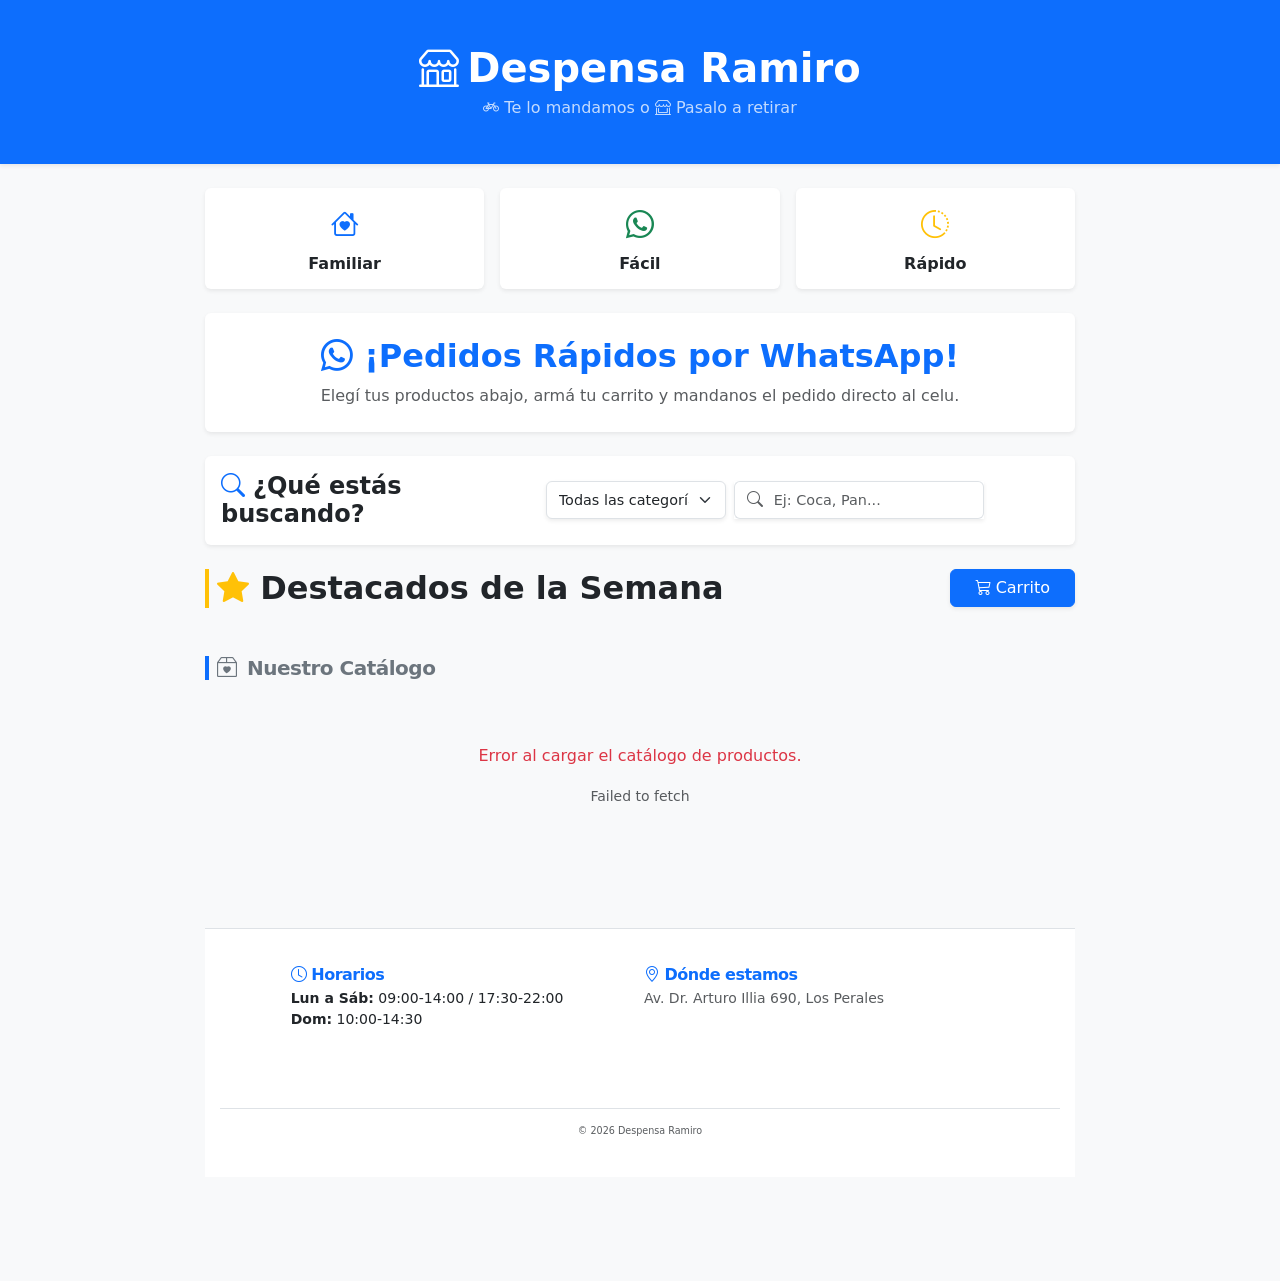
<file: index.html>
<!DOCTYPE html>
<html lang="es">
<head>
    <meta charset="UTF-8">
    <meta name="viewport" content="width=device-width, initial-scale=1.0">
    <title>🏪 Despensa Ramiro - Tu Almacén de Confianza</title>
    <link href="https://cdn.jsdelivr.net/npm/bootstrap@5.3.3/dist/css/bootstrap.min.css" rel="stylesheet">
    <link rel="stylesheet" href="https://cdn.jsdelivr.net/npm/bootstrap-icons@1.11.3/font/bootstrap-icons.min.css">
    <link rel="stylesheet" href="styles.css">
</head>
<body class="bg-light">

    <header class="bg-primary text-white py-4 shadow-sm sticky-top">
        <div class="container text-center">
            <h1 class="fw-bold mb-1"><i class="bi bi-shop me-2"></i>Despensa Ramiro</h1>
            <p class="mb-0 opacity-75">
                <i class="bi bi-bicycle"></i> Te lo mandamos o 
                <i class="bi bi-shop-window"></i> Pasalo a retirar
            </p>
        </div>
    </header>

    <div class="container my-4">
        
        <div class="row g-3 mb-4">
            <div class="col-4 text-center">
                <div class="bg-white p-3 rounded shadow-sm h-100">
                    <i class="bi bi-house-heart text-primary fs-3"></i>
                    <h6 class="mt-2 fw-bold mb-0">Familiar</h6>
                </div>
            </div>
            <div class="col-4 text-center">
                <div class="bg-white p-3 rounded shadow-sm h-100">
                    <i class="bi bi-whatsapp text-success fs-3"></i>
                    <h6 class="mt-2 fw-bold mb-0">Fácil</h6>
                </div>
            </div>
            <div class="col-4 text-center">
                <div class="bg-white p-3 rounded shadow-sm h-100">
                    <i class="bi bi-clock-history text-warning fs-3"></i>
                    <h6 class="mt-2 fw-bold mb-0">Rápido</h6>
                </div>
            </div>
        </div>

        <div class="card border-0 shadow-sm p-4 mb-4 text-center bg-white">
            <h2 class="text-primary fw-bold"><i class="bi bi-whatsapp"></i> ¡Pedidos Rápidos por WhatsApp!</h2>
            <p class="text-muted mb-0">Elegí tus productos abajo, armá tu carrito y mandanos el pedido directo al celu.</p>
        </div>

        <!-- Panel de Búsqueda y Filtro (Movido arriba de destacados) -->
        <div class="card border-0 shadow-sm p-3 mb-4 bg-white">
            <div class="d-flex flex-column flex-md-row justify-content-between align-items-center gap-3">
                <h4 class="m-0 fw-bold text-dark d-none d-md-block">
                    <i class="bi bi-search me-2 text-primary"></i>¿Qué estás buscando?
                </h4>
                
                <div class="d-flex gap-2 w-100 w-md-auto justify-content-center">
                    <!-- Selector de Categorías -->
                    <select id="select-categoria" class="form-select border shadow-sm" onchange="filtrarProductos()" style="max-width: 180px; font-size: 0.9rem;">
                        <option value="todas">Todas las categorías</option>
                    </select>
                    
                    <!-- Buscador -->
                    <div class="input-group shadow-sm" style="max-width: 250px;">
                        <span class="input-group-text bg-white border-end-0"><i class="bi bi-search text-muted"></i></span>
                        <input type="text" id="input-busqueda" class="form-control border-start-0 ps-0" placeholder="Ej: Coca, Pan..." oninput="filtrarProductos()" style="font-size: 0.9rem;">
                    </div>
                </div>
            </div>
        </div>

        <div class="d-flex justify-content-between align-items-center mb-4">
            <h2 class="m-0 border-start border-warning border-4 ps-2 fw-bold text-dark">
                <i class="bi bi-star-fill text-warning"></i> Destacados de la Semana
            </h2>
            <button class="btn btn-primary position-relative px-4 shadow-sm" data-bs-toggle="modal" data-bs-target="#cartModal">
                <i class="bi bi-cart3"></i> Carrito
                <span id="cart-badge" class="position-absolute top-0 start-100 translate-middle badge rounded-pill bg-danger d-none">
                    0
                </span>
            </button>
        </div>

        <div class="row g-4 mb-5" id="contenedor-destacados">
            </div>

        <div class="d-flex flex-column flex-md-row justify-content-between align-items-md-center mb-3">
            <h3 class="m-0 border-start border-primary border-4 ps-2 fw-bold text-secondary mb-3 mb-md-0">
                <i class="bi bi-box2-heart me-1"></i> Nuestro Catálogo
            </h3>
        </div>
        
        <div class="row g-3" id="contenedor-productos">
            </div>

        <!-- Paginación -->
        <div id="paginacion-container" class="d-flex justify-content-center mt-5 mb-3"></div>

    <!-- Footer -->
    <footer class="bg-white border-top py-3 mt-4">
        <div class="container">
            <div class="row g-2 justify-content-center text-center text-md-start">
                <div class="col-md-5">
                    <h3 class="fw-bold fs-6 mb-1 text-primary"><i class="bi bi-clock"></i> Horarios</h3>
                    <p class="mb-0 small"><strong>Lun a Sáb:</strong> 09:00-14:00 / 17:30-22:00</p>
                    <p class="mb-0 small"><strong>Dom:</strong> 10:00-14:30</p>
                </div>
                <div class="col-md-5">
                    <h3 class="fw-bold fs-6 mb-1 text-primary"><i class="bi bi-geo-alt"></i> Dónde estamos</h3>
                    <p class="mb-1 small text-muted">Av. Dr. Arturo Illia 690, Los Perales</p>
                    <iframe 
                        src="https://www.google.com/maps/embed?pb=!1m18!1m12!1m3!1d3640.110593744859!2d-65.32739842369456!3d-24.16785388415546!2m3!1f0!2f0!3f0!3m2!1i1024!2i1024!1i768!4f13.1!3m3!1m2!1s0x941b0f22d3cc3235%3A0xacf9100542ee487d!2sDespensa%20y%20fiambreria%20RAMIRO!5e0!3m2!1ses-419!2sar!4v1780718522322!5m2!1ses-419!2sar" 
                        class="w-100 rounded" height="80" style="border:0;" loading="lazy">
                    </iframe>
                </div>
            </div>
            <div class="text-center mt-2 pt-2 border-top">
                <small class="text-muted" style="font-size: 0.6rem;">© 2026 Despensa Ramiro</small>
            </div>
        </div>
    </footer>

    <div class="modal fade" id="cartModal" tabindex="-1" aria-labelledby="cartModalLabel" aria-hidden="true">
        <div class="modal-dialog modal-dialog-centered">
            <div class="modal-content">
                <div class="modal-header bg-light">
                    <h5 class="modal-title fw-bold" id="cartModalLabel"><i class="bi bi-cart3 me-2"></i>Tu Pedido</h5>
                    <button type="button" class="btn-close" data-bs-dismiss="modal" aria-label="Close"></button>
                </div>
                <div class="modal-body">
                    <div id="carrito-vacio" class="text-center py-4">
                        <i class="bi bi-cart-x display-4 text-muted"></i>
                        <p class="mt-2 text-muted">Aún no has agregado productos</p>
                    </div>
                    <div id="lista-carrito" class="d-none">
                        <div id="items-contenedor-modal"></div>
                    </div>
                    <hr>
                    <div class="d-flex justify-content-between align-items-center">
                        <span class="fw-bold fs-5">Total Estimado:</span>
                        <span id="total-precio-modal" class="fw-bold fs-4 text-success">$0.00</span>
                    </div>
                </div>
                <div class="modal-footer">
                    <button type="button" class="btn btn-secondary border-0" data-bs-dismiss="modal">Seguir Comprando</button>
                    <button type="button" class="btn btn-success px-4 fw-bold shadow-sm" id="btn-finalizar-pedido" onclick="enviarPedido(event)" disabled>
                        <i class="bi bi-whatsapp"></i> Enviar Pedido
                    </button>
                </div>
            </div>
        </div>
    </div>

    <div class="modal fade" id="alertModal" tabindex="-1" aria-hidden="true">
        <div class="modal-dialog modal-sm modal-dialog-centered">
            <div class="modal-content border-0 shadow">
                <div class="modal-body text-center p-4">
                    <i class="bi bi-exclamation-triangle text-warning display-4"></i>
                    <h5 class="fw-bold mt-3">¡Atención!</h5>
                    <p id="alertModalMessage" class="text-muted mb-0">Has alcanzado el límite de stock disponible.</p>
                    <button type="button" class="btn btn-primary w-100 mt-4 fw-bold" data-bs-dismiss="modal">Entendido</button>
                </div>
            </div>
        </div>
    </div>

    <div class="barra-pedido d-md-none bg-white border-top p-3 fixed-bottom shadow-lg">
        <div class="container d-flex justify-content-between align-items-center">
            <div class="total-texto d-flex flex-column">
                <small class="text-muted fw-bold">TOTAL ESTIMADO</small>
                <span id="total-precio" class="fw-bold text-success fs-5">$0.00</span>
            </div>
            <button class="btn btn-success fw-bold px-4" data-bs-toggle="modal" data-bs-target="#cartModal">
                Ver Carrito
            </button>
        </div>
    </div>

    <!-- Botón flotante de carrito para desktop/mobile al hacer scroll -->
    <button id="btn-flotante-carrito" class="btn btn-primary rounded-circle shadow-lg d-none" 
            style="position: fixed; bottom: 90px; right: 20px; width: 60px; height: 60px; z-index: 1050;"
            data-bs-toggle="modal" data-bs-target="#cartModal">
        <i class="bi bi-cart3 fs-3"></i>
        <span id="cart-badge-flotante" class="position-absolute top-0 start-100 translate-middle badge rounded-pill bg-danger d-none">
            0
        </span>
    </button>

    <script src="https://cdn.jsdelivr.net/npm/bootstrap@5.3.3/dist/js/bootstrap.bundle.min.js"></script>
    <script src="script.js"></script>
</body>
</html>
</file>
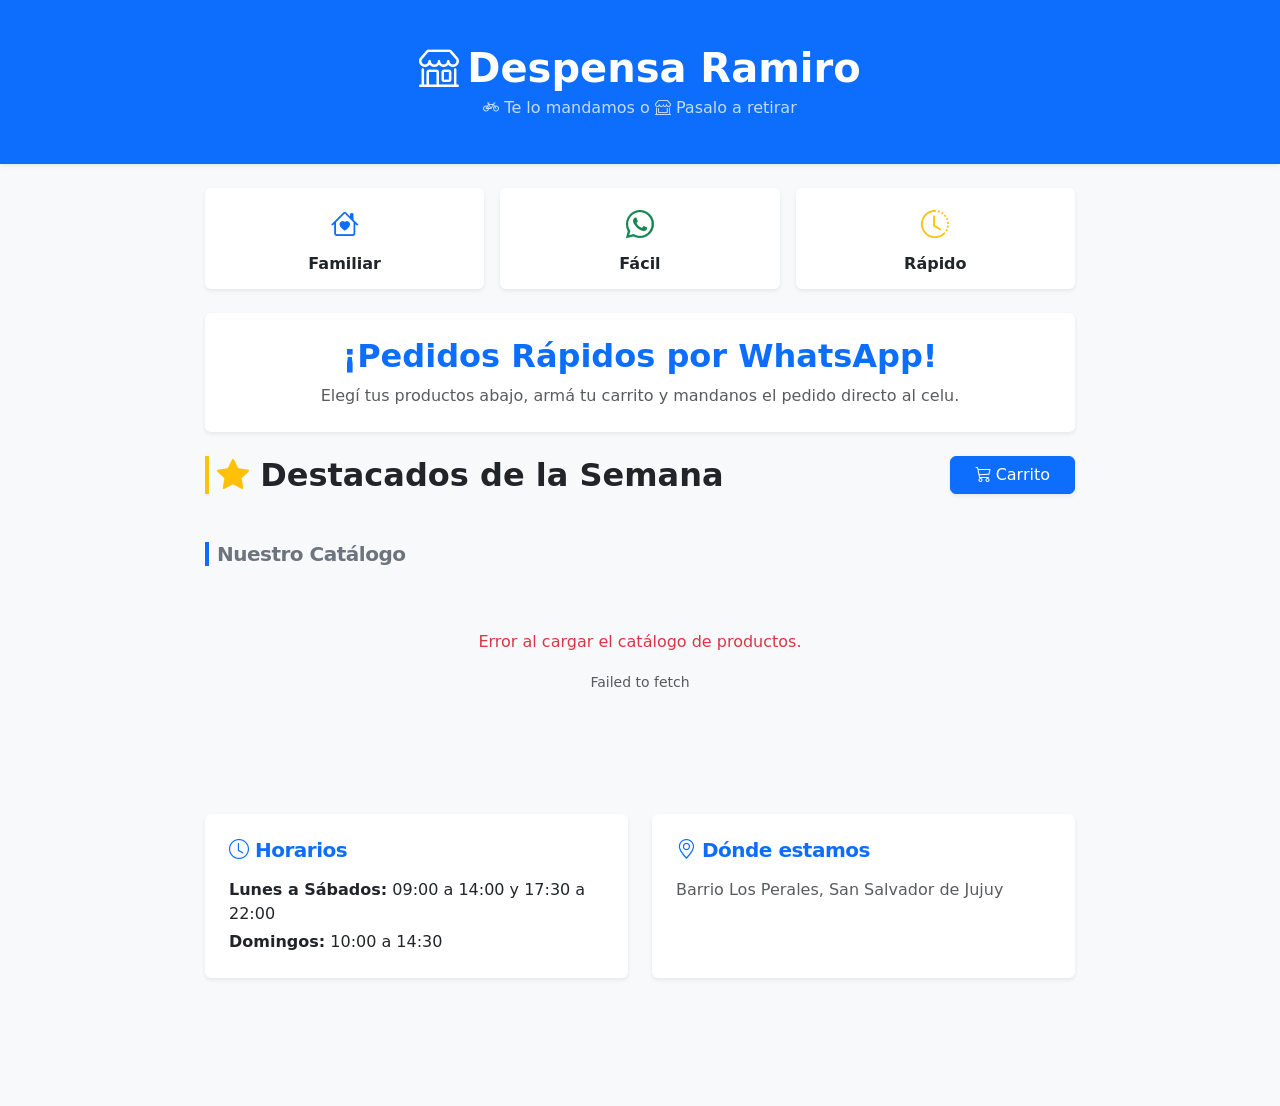
<file: index..html>
<!DOCTYPE html>
<html lang="es">
<head>
    <meta charset="UTF-8">
    <meta name="viewport" content="width=device-width, initial-scale=1.0">
    <title>Despensa Ramiro - Tu Almacén de Confianza</title>
    <link href="https://cdn.jsdelivr.net/npm/bootstrap@5.3.3/dist/css/bootstrap.min.css" rel="stylesheet">
    <link rel="stylesheet" href="https://cdn.jsdelivr.net/npm/bootstrap-icons@1.11.3/font/bootstrap-icons.min.css">
    <link rel="stylesheet" href="styles.css">
</head>
<body class="bg-light">

    <header class="bg-primary text-white py-4 shadow-sm sticky-top">
        <div class="container text-center">
            <h1 class="fw-bold mb-1"><i class="bi bi-shop me-2"></i>Despensa Ramiro</h1>
            <p class="mb-0 opacity-75">
                <i class="bi bi-bicycle"></i> Te lo mandamos o 
                <i class="bi bi-shop-window"></i> Pasalo a retirar
            </p>
        </div>
    </header>

    <div class="container my-4">
        
        <div class="row g-3 mb-4">
            <div class="col-4 text-center">
                <div class="bg-white p-3 rounded shadow-sm h-100">
                    <i class="bi bi-house-heart text-primary fs-3"></i>
                    <h6 class="mt-2 fw-bold mb-0">Familiar</h6>
                </div>
            </div>
            <div class="col-4 text-center">
                <div class="bg-white p-3 rounded shadow-sm h-100">
                    <i class="bi bi-whatsapp text-success fs-3"></i>
                    <h6 class="mt-2 fw-bold mb-0">Fácil</h6>
                </div>
            </div>
            <div class="col-4 text-center">
                <div class="bg-white p-3 rounded shadow-sm h-100">
                    <i class="bi bi-clock-history text-warning fs-3"></i>
                    <h6 class="mt-2 fw-bold mb-0">Rápido</h6>
                </div>
            </div>
        </div>

        <div class="card border-0 shadow-sm p-4 mb-4 text-center bg-white">
            <h2 class="text-primary fw-bold">¡Pedidos Rápidos por WhatsApp!</h2>
            <p class="text-muted mb-0">Elegí tus productos abajo, armá tu carrito y mandanos el pedido directo al celu.</p>
        </div>

        <div class="d-flex justify-content-between align-items-center mb-4">
            <h2 class="m-0 border-start border-warning border-4 ps-2 fw-bold text-dark">
                <i class="bi bi-star-fill text-warning"></i> Destacados de la Semana
            </h2>
            <button class="btn btn-primary position-relative px-4 shadow-sm" data-bs-toggle="modal" data-bs-target="#cartModal">
                <i class="bi bi-cart3"></i> Carrito
                <span id="cart-badge" class="position-absolute top-0 start-100 translate-middle badge rounded-pill bg-danger d-none">
                    0
                </span>
            </button>
        </div>

        <div class="row g-4 mb-5" id="contenedor-destacados">
            </div>

        <div class="d-flex justify-content-between align-items-center mb-3">
            <h3 class="m-0 border-start border-primary border-4 ps-2 fw-bold text-secondary">Nuestro Catálogo</h3>
        </div>
        
        <div class="row g-3" id="contenedor-productos">
            </div>

        <div class="row mt-5 mb-5 g-4">
            <div class="col-md-6">
                <div class="bg-white p-4 rounded shadow-sm h-100">
                    <h3 class="fw-bold fs-5 mb-3 text-primary"><i class="bi bi-clock"></i> Horarios</h3>
                    <p class="mb-1"><strong>Lunes a Sábados:</strong> 09:00 a 14:00 y 17:30 a 22:00</p>
                    <p class="mb-0"><strong>Domingos:</strong> 10:00 a 14:30</p>
                </div>
            </div>
            <div class="col-md-6">
                <div class="bg-white p-4 rounded shadow-sm h-100">
                    <h3 class="fw-bold fs-5 mb-3 text-primary"><i class="bi bi-geo-alt"></i> Dónde estamos</h3>
                    <p class="mb-0 text-muted">Barrio Los Perales, San Salvador de Jujuy</p>
                </div>
            </div>
        </div>
    </div>

    <div class="modal fade" id="cartModal" tabindex="-1" aria-labelledby="cartModalLabel" aria-hidden="true">
        <div class="modal-dialog modal-dialog-centered">
            <div class="modal-content">
                <div class="modal-header bg-light">
                    <h5 class="modal-title fw-bold" id="cartModalLabel"><i class="bi bi-cart3 me-2"></i>Tu Pedido</h5>
                    <button type="button" class="btn-close" data-bs-dismiss="modal" aria-label="Close"></button>
                </div>
                <div class="modal-body">
                    <div id="carrito-vacio" class="text-center py-4">
                        <i class="bi bi-cart-x display-4 text-muted"></i>
                        <p class="mt-2 text-muted">Aún no has agregado productos</p>
                    </div>
                    <div id="lista-carrito" class="d-none">
                        <div id="items-contenedor-modal"></div>
                    </div>
                    <hr>
                    <div class="d-flex justify-content-between align-items-center">
                        <span class="fw-bold fs-5">Total Estimado:</span>
                        <span id="total-precio-modal" class="fw-bold fs-4 text-success">$0.00</span>
                    </div>
                </div>
                <div class="modal-footer">
                    <button type="button" class="btn btn-secondary border-0" data-bs-dismiss="modal">Seguir Comprando</button>
                    <button type="button" class="btn btn-success px-4 fw-bold shadow-sm" id="btn-finalizar-pedido" onclick="enviarPedido(event)" disabled>
                        <i class="bi bi-whatsapp"></i> Enviar Pedido
                    </button>
                </div>
            </div>
        </div>
    </div>

    <div class="modal fade" id="alertModal" tabindex="-1" aria-hidden="true">
        <div class="modal-dialog modal-sm modal-dialog-centered">
            <div class="modal-content border-0 shadow">
                <div class="modal-body text-center p-4">
                    <i class="bi bi-exclamation-triangle text-warning display-4"></i>
                    <h5 class="fw-bold mt-3">¡Atención!</h5>
                    <p id="alertModalMessage" class="text-muted mb-0">Has alcanzado el límite de stock disponible.</p>
                    <button type="button" class="btn btn-primary w-100 mt-4 fw-bold" data-bs-dismiss="modal">Entendido</button>
                </div>
            </div>
        </div>
    </div>

    <div class="barra-pedido d-md-none bg-white border-top p-3 fixed-bottom shadow-lg">
        <div class="container d-flex justify-content-between align-items-center">
            <div class="total-texto d-flex flex-column">
                <small class="text-muted fw-bold">TOTAL ESTIMADO</small>
                <span id="total-precio" class="fw-bold text-success fs-5">$0.00</span>
            </div>
            <button class="btn btn-success fw-bold px-4" data-bs-toggle="modal" data-bs-target="#cartModal">
                Ver Carrito
            </button>
        </div>
    </div>

    <script src="https://cdn.jsdelivr.net/npm/bootstrap@5.3.3/dist/js/bootstrap.bundle.min.js"></script>
    <script src="script.js"></script>
</body>
</html>
</file>
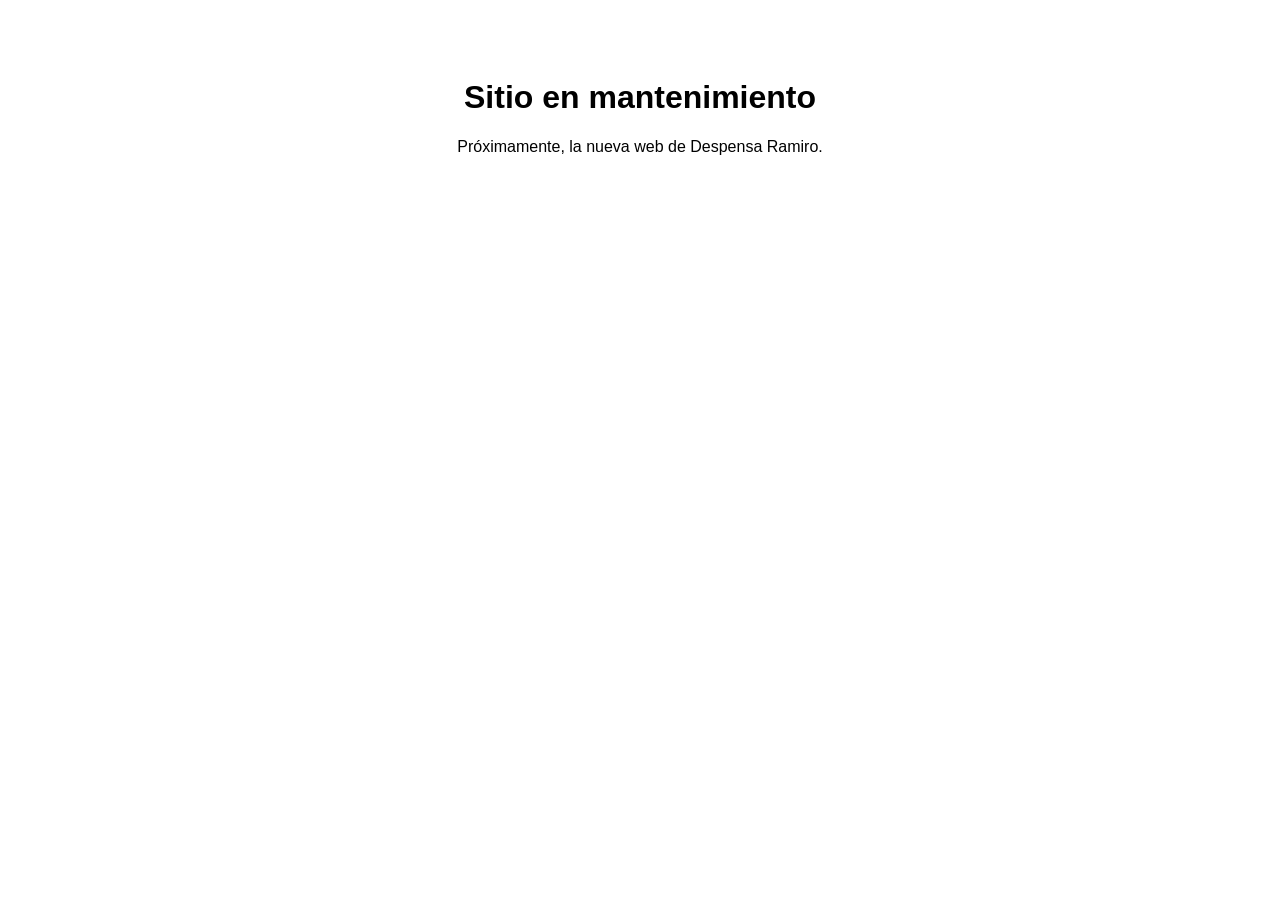
<file: index_mantenimiento.html>
<!DOCTYPE html>
<html>
<head><title>Mantenimiento</title></head>
<body style="text-align: center; padding: 50px; font-family: sans-serif;">
    <h1>Sitio en mantenimiento</h1>
    <p>Próximamente, la nueva web de Despensa Ramiro.</p>
</body>
</html>
</file>
<file: styles.css>
/* Estilos personalizados para Despensa Ramiro */
:root {
    --primary-color: #0d6efd;
}

body {
    background-color: #f8f9fa;
    font-family: 'Segoe UI', system-ui, -apple-system, sans-serif;
    padding-bottom: 80px; /* Espacio para la barra fija */
}

/* Header sticky con blur opcional */
header {
    z-index: 1030;
    backdrop-filter: blur(5px);
    -webkit-backdrop-filter: blur(5px);
}

/* Catálogo */
.card {
    transition: transform 0.2s ease;
}

.card:hover {
    transform: translateY(-3px);
}

.card-img-top {
    transition: opacity 0.3s;
}

.card:hover .card-img-top {
    opacity: 0.9;
}

/* Barra inferior móvil */
.barra-pedido {
    z-index: 1040;
}

@media (min-width: 768px) {
    .barra-pedido {
        display: none !important;
    }
}

/* Ajustes para el Modal */
.modal-body {
    max-height: 400px;
    overflow-y: auto;
}

/* Estilo para items agotados */
.btn:disabled {
    cursor: not-allowed;
}

/* Badge del carrito con animación si cambia (opcional) */
#cart-badge {
    transition: all 0.3s;
}

/* Títulos de sección */
h3 {
    font-size: 1.25rem;
    letter-spacing: -0.5px;
}

.container {
    max-width: 900px;
    margin: 20px auto;
    padding: 0 15px;
}

/* Estilos de la nueva sección Features */
.features-grid {
    display: grid;
    grid-template-columns: repeat(3, 1fr);
    gap: 15px;
    margin-bottom: 25px;
}

.feature-item {
    background: white;
    padding: 15px 10px;
    border-radius: 10px;
    text-align: center;
    box-shadow: 0 2px 5px rgba(0,0,0,0.05);
}

.feature-item i {
    font-size: 1.5rem;
    color: #2563eb;
    margin-bottom: 8px;
}

.feature-item h4 {
    font-size: 0.9rem;
    color: #1e293b;
    margin-bottom: 4px;
}

.feature-item p {
    font-size: 0.75rem;
    color: #64748b;
}

@media (max-width: 600px) {
    .features-grid {
        grid-template-columns: 1fr;
    }
}

.banner {
    background-color: #ffffff;
    padding: 20px;
    border-radius: 12px;
    text-align: center;
    margin-bottom: 30px;
    box-shadow: 0 4px 6px rgba(0,0,0,0.05);
    border-left: 5px solid #25d366;
}

.banner h2 {
    color: #1e3a8a;
    margin-bottom: 10px;
}

.catalog-title {
    margin-bottom: 20px;
    color: #1e293b;
    font-size: 1.4rem;
    border-bottom: 2px solid #e2e8f0;
    padding-bottom: 10px;
    display: flex;
    align-items: center;
    gap: 10px;
}

.grid-productos {
    display: grid;
    grid-template-columns: repeat(auto-fill, minmax(200px, 1fr));
    gap: 20px;
    margin-bottom: 40px;
}

.producto-card {
    background: white;
    border-radius: 12px;
    padding: 15px;
    text-align: center;
    box-shadow: 0 4px 6px rgba(0,0,0,0.05);
    display: flex;
    flex-direction: column;
    justify-content: space-between;
    border: 1px solid #e2e8f0;
    transition: transform 0.2s, box-shadow 0.2s;
}

.producto-card:hover {
    transform: translateY(-5px);
    box-shadow: 0 8px 15px rgba(0,0,0,0.1);
}

.producto-img {
    width: 100%;
    height: 140px;
    object-fit: cover;
    border-radius: 8px;
    background-color: #f1f5f9;
    margin-bottom: 12px;
}

.producto-nombre {
    font-size: 1.05rem;
    font-weight: 600;
    margin-bottom: 8px;
    color: #0f172a;
}

.producto-precio {
    color: #16a34a;
    font-weight: 800;
    font-size: 1.25rem;
    margin-bottom: 15px;
}

.btn-agregar {
    background-color: #1e3a8a;
    color: white;
    border: none;
    padding: 10px;
    border-radius: 6px;
    cursor: pointer;
    font-size: 0.9rem;
    font-weight: 600;
    width: 100%;
    transition: background 0.2s;
    display: flex;
    justify-content: center;
    align-items: center;
    gap: 8px;
}

.btn-agregar:hover {
    background-color: #1d4ed8;
}

/* Estilos de la nueva sección Info/Contacto */
.info-section {
    display: grid;
    grid-template-columns: repeat(auto-fit, minmax(250px, 1fr));
    gap: 20px;
    margin-bottom: 30px;
}

.info-box {
    background: #e2e8f0;
    padding: 20px;
    border-radius: 10px;
    color: #334155;
}

.info-box h3 {
    margin-bottom: 10px;
    color: #0f172a;
    display: flex;
    align-items: center;
    gap: 8px;
}

.info-box p {
    font-size: 0.9rem;
    margin-bottom: 5px;
}

/* Barra fija inferior mejorada */
.barra-pedido {
    position: fixed;
    bottom: 0;
    left: 0;
    right: 0;
    background-color: white;
    padding: 15px 20px;
    box-shadow: 0 -4px 15px rgba(0,0,0,0.1);
    display: flex;
    justify-content: space-between;
    align-items: center;
    z-index: 1000;
}

.total-texto {
    font-size: 0.9rem;
    font-weight: 600;
    color: #64748b;
    line-height: 1.2;
}

#total-precio {
    font-size: 1.4rem;
    font-weight: 800;
    color: #16a34a;
}

.btn-whatsapp {
    background: linear-gradient(135deg, #25d366, #128c7e);
    color: white;
    text-decoration: none;
    padding: 12px 25px;
    border-radius: 8px;
    font-weight: bold;
    font-size: 1.05rem;
    display: flex;
    align-items: center;
    gap: 10px;
    box-shadow: 0 4px 10px rgba(37, 211, 102, 0.3);
    transition: transform 0.2s;
}

.btn-whatsapp:hover {
    transform: scale(1.02);
}

/* Botón flotante de carrito */
#btn-flotante-carrito {
    transition: all 0.3s cubic-bezier(0.175, 0.885, 0.32, 1.275);
}

#btn-flotante-carrito:hover {
    transform: scale(1.1);
}

/* Botones de cantidad en las tarjetas */
.btn-link:focus {
    box-shadow: none !important;
}

.btn-link:hover {
    transform: scale(1.2);
    transition: transform 0.2s;
}

/* Paginación */
.pagination {
    margin-top: 2rem;
}

.page-link {
    cursor: pointer;
    color: var(--primary-color);
    border: none;
    margin: 0 5px;
    border-radius: 8px !important;
    font-weight: 600;
}

.page-item.active .page-link {
    background-color: var(--primary-color);
    color: white;
}

.search-container {
    box-shadow: 0 2px 10px rgba(0,0,0,0.05);
    border-radius: 10px;
    overflow: hidden;
}

.search-container .form-control:focus {
    box-shadow: none;
    border-color: #dee2e6;
}

@media (max-width: 768px) {
    #btn-flotante-carrito {
        bottom: 100px;
        right: 15px;
        width: 50px;
        height: 50px;
    }
    
    #btn-flotante-carrito i {
        font-size: 1.5rem !important;
    }
}
</file>
